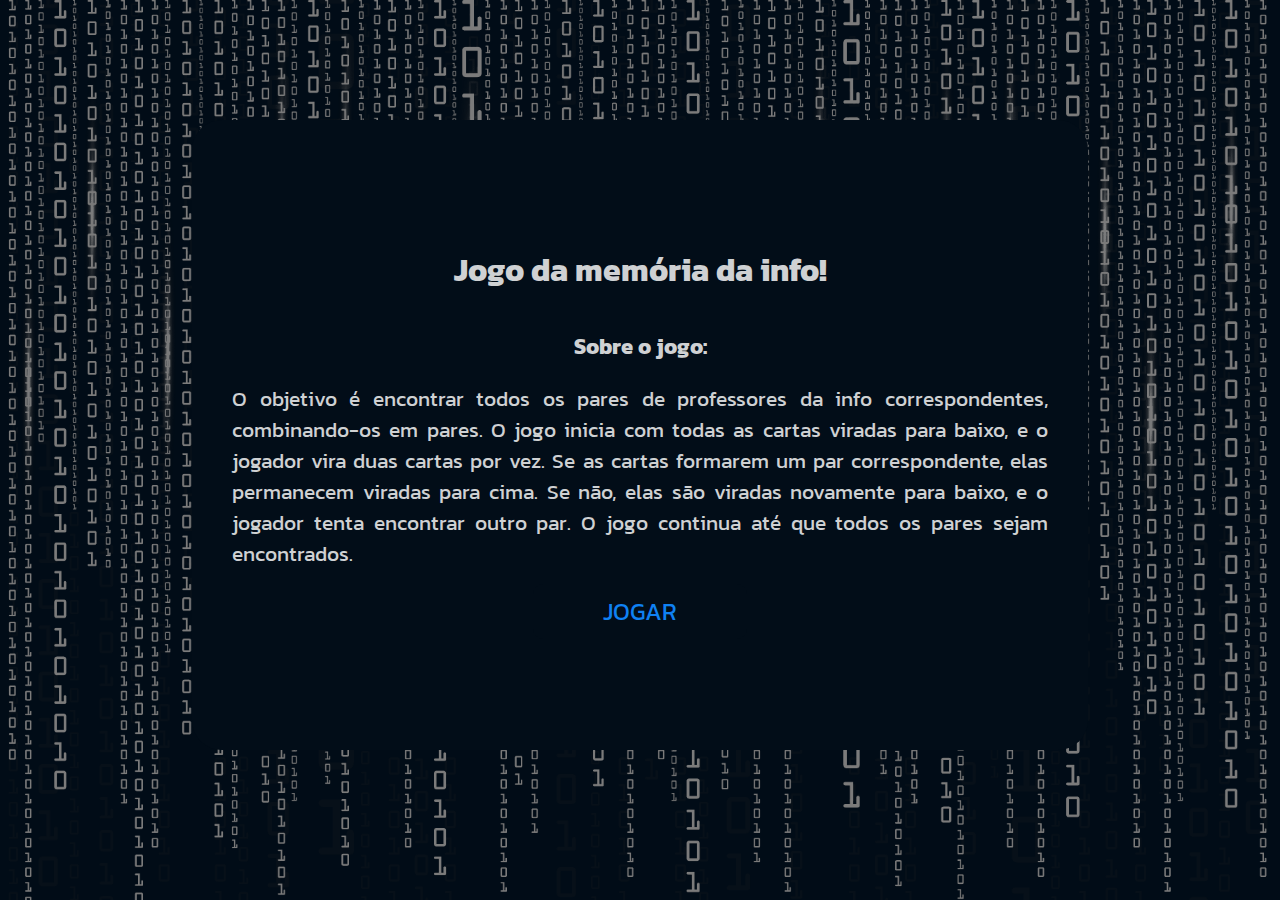
<file: HTML/index.html>
<!DOCTYPE html>
<html lang="en">
<head>
    <meta charset="UTF-8">
    <meta name="viewport" content="width=device-width, initial-scale=1.0">
    <link rel="stylesheet" href="/CSS/style.css">
    <title>Jogo da memória</title>
</head>
<body class="pagprin">
    <main class="mainP">

        <div class="informacoes">
            <h1 class="titulo">Jogo da memória da info!</h1>
            <h3 class="sobre">Sobre o jogo:</h3>
            <p class="texto"> O objetivo é encontrar todos os pares de professores da info correspondentes, combinando-os em pares. O jogo inicia com todas as cartas viradas para baixo, e o jogador vira duas cartas por vez. Se as cartas formarem um par correspondente, elas permanecem viradas para cima. Se não, elas são viradas novamente para baixo, e o jogador tenta encontrar outro par. O jogo continua até que todos os pares sejam encontrados.</p>
                <a href="/HTML/home.html" class="botaoJogo">JOGAR</a>
        </div>
    </main>
</body>
</html>
</file>
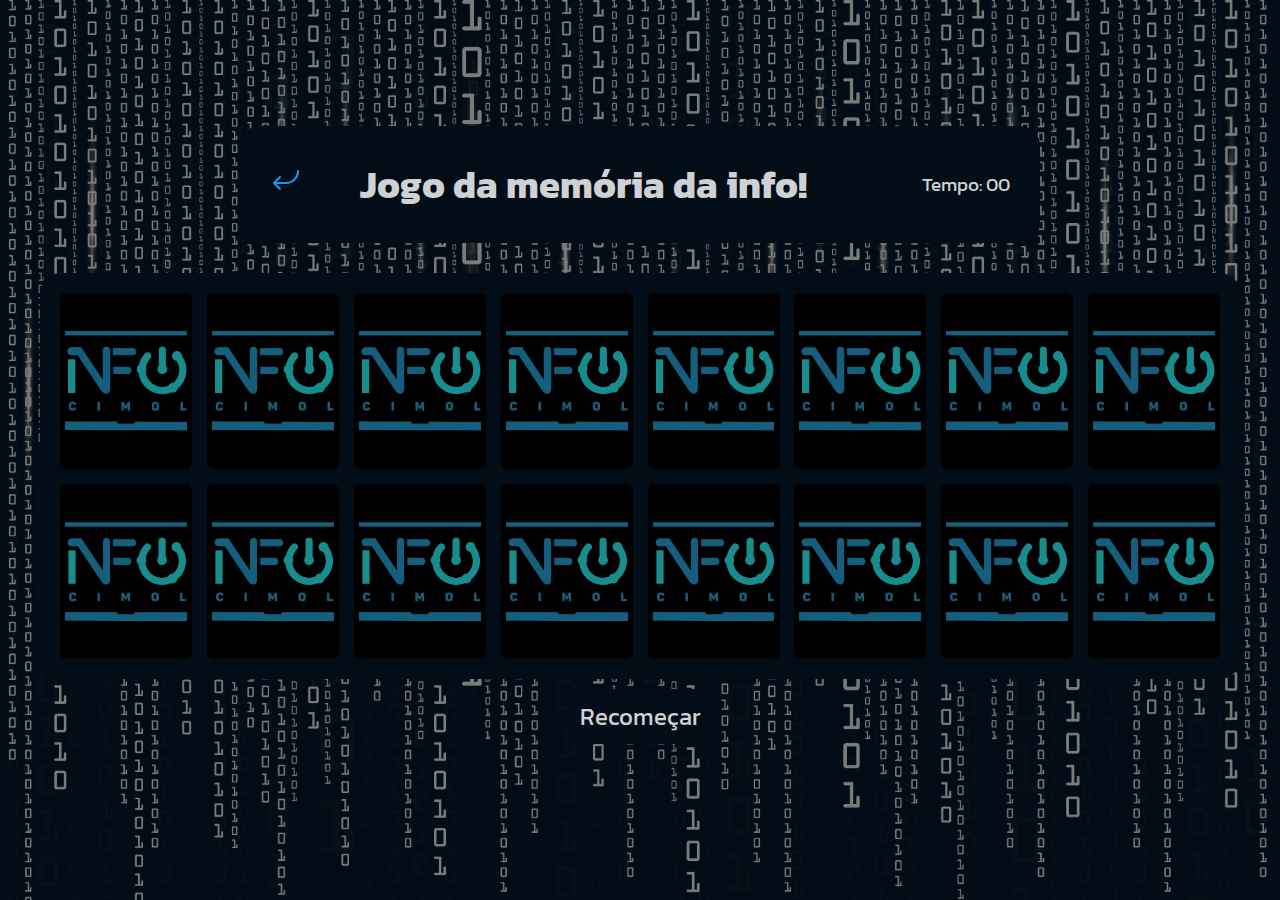
<file: HTML/home.html>
<!DOCTYPE html>
<html lang="en">

<head>
  <meta charset="UTF-8">
  <meta name="viewport" content="width=device-width, initial-scale=1.0">
  <link rel="stylesheet" href="/CSS/style.css">

  <script defer src="/JS/script.js"></script>

  <title>Jogo da memória</title>
</head>

<body>

  <main>
    <header>
        <a href="/HTML/index.html" class="seta"><img src="arrow-bend-down-left.svg" alt="seta"></a>
        <h1>Jogo da memória da info!</h1>
        <span class="player"></span>
        <span>Tempo: <span class="timer">00</span></span>
    </header>

        <div class="grid"></div>

    <button id="recomecar" onclick="refreshPage()">Recomeçar</button>

  </main>

</body>

</html>
</file>
<file: CSS/style.css>
@import url('https://fonts.googleapis.com/css2?family=Cabin&family=Kanit:wght@600&family=Signika+Negative&display=swap');

* {
    margin: 0;
    padding: 0;
    box-sizing: border-box;
    list-style: none;
    border: none;
    font-family: 'Kanit', sans-serif;
    transition: all 0.3s ease;
    background-color: #020d18;
    color: rgba(255, 255, 255, 0.822);
}

main {
    display: flex;
    flex-direction: column;
    width: 100%;
    background-size: cover;
    min-height: 100vh;
    align-items: center;
    justify-content: center;
    padding: 20px 20px 50px;
    background-image: url(/HTML/pngwing.com.png);
  }
  
  header {
    display: flex;
    align-items: center;
    justify-content: space-between;
    font-size: 1.2em;
    width: 100%;
    max-width: 800px;
    padding: 30px;
    margin: 0 0 30px;
    border-radius: 20px;
  }
  
  .grid {
    display: grid;
    grid-template-columns: repeat(8, 1fr);
    gap: 15px;
    width: 100%;
    max-width: 1200px;
    margin: 0 auto;
    padding: 20px;
    border-radius: 20px;
  }
  
  .card {
    aspect-ratio: 3/4;
    width: 100%;
    border-radius: 5px;
    position: relative;
    transition: all 400ms ease;
    transform-style: preserve-3d;
    background-color: #636363;
  }
  
  .face {
    width: 100%;
    height: 100%;
    position: absolute;
    background-size: cover;
    background-position: center;
    border: 5px solid #000000;
    border-radius: 5px;
    transition: all 400ms ease;
  }
  
  .front {
    transform: rotateY(180deg);
  }
  
  .back {
    background-image: url('/HTML/infologo.jpg');
    backface-visibility: hidden;
  }
  
  .reveal-card {
    transform: rotateY(180deg);
  }
  
  .disabled-card {
    filter: saturate(0);
    opacity: 0.5;
  }

 #recomecar {
    
    padding: 10px;
    font-size: 1.5em;
    margin-top: 10px;
    border-radius: 10px;
 }
 #recomecar:hover  {
    background-color: #1b6dbe;
    transform: scale(1.1);
 }
 
 .mainP {
    margin: 50 50 50 50;
    background-image: url('/HTML/pngwing.com.png');
 }
 .informacoes {
    background-color: #020d18;
    width: 70vw;
    height: 70vh;
    display: flex;
    flex-direction: column;
    padding: 20px;
    text-align: justify;
    color: rgba(255, 255, 255, 0.822);
    border-radius: 30px;
    justify-content: center;
    align-items: center;
 }
.titulo {
    justify-content: center;
    align-self: center;
    padding: 15px;
}
.sobre {
    padding: 20px;
    font-size: 1.4em;
}
.texto {
    font-size: 1.3em;
    padding-left: 20px;
    padding-right: 20px;
}

.botaoJogo {
    display: flex;
    width: 25%;
    text-align: center;
    justify-content: center;
    padding: 10px;
    font-size: 1.5em;
    text-decoration: none;
    color: #0f81f3;
    margin-top: 15px;
    border-radius: 10px;
}
.botaoJogo:hover {
    color: rgba(255, 255, 255, 0.822);
    background-color: #1b6dbe;
    transform: scale(1.05);
}

  @media screen and (max-width:920px) {
    .grid {
      grid-template-columns: repeat(4, 1fr);

    }
  }
</file>
